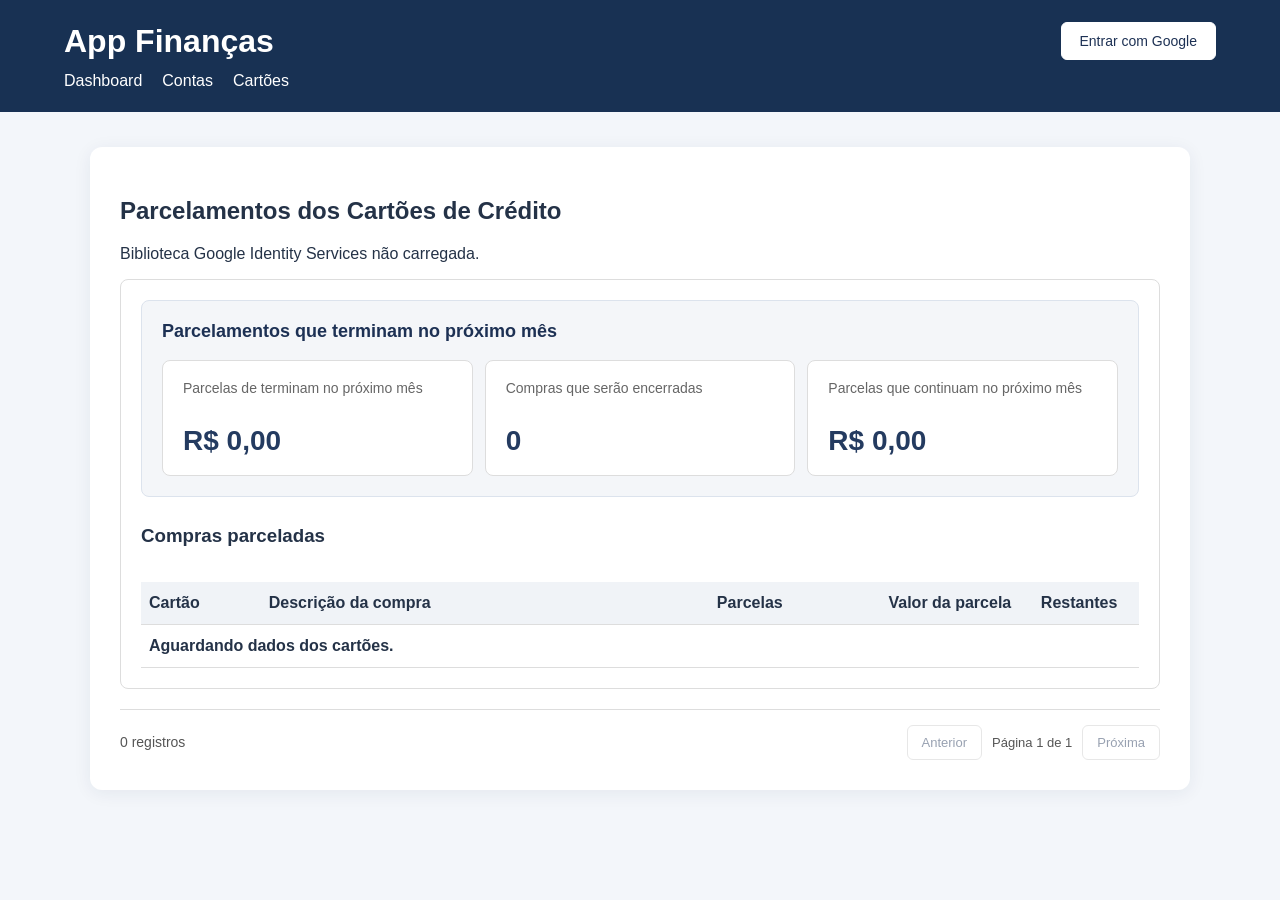
<file: index.html>
<!doctype html>
<html lang="pt-BR">

<head>
    <meta charset="utf-8">

    <meta
        name="viewport"
        content="width=device-width, initial-scale=1"
    >

    <title>Dashboard | App Finanças</title>

    <link rel="stylesheet" href="css/style.css">
    <link rel="stylesheet" href="css/dashboard.css">
</head>

<body>

    <header>

        <div class="topo-linha">

            <h1>App Finanças</h1>

            <div class="acoes-login">

                <button id="btnLogin" type="button">
                    Entrar com Google
                </button>

                <button id="btnSair" type="button" hidden>
                    Sair
                </button>

            </div>

        </div>

        <nav>
            <a href="index.html">Dashboard</a>
            <a href="contas.html">Contas</a>
            <a href="cartao.html">Cartões</a>
        </nav>

    </header>

    <main>

        <h2>Parcelamentos dos Cartões de Crédito</h2>

        <p id="status" role="status" aria-live="polite">
            Aguardando carregamento.
        </p>

        
        <section class="painel-parcelamentos">

            <!-- ==========================================
                RESUMO DOS PARCELAMENTOS
                QUE TERMINAM NO PRÓXIMO MÊS
            ========================================== -->

            <div class="resumo-encerramentos">

                <h3>Parcelamentos que terminam no próximo mês</h3>

                <div class="resumo-encerramentos-dados">

                    <div class="resumo-encerramentos-item">

                        <span>Parcelas de terminam no próximo mês</span>

                        <strong id="totalEncerramentos">
                            R$ 0,00
                        </strong>

                    </div>

                    <div class="resumo-encerramentos-item">

                        <span>Compras que serão encerradas</span>

                        <strong id="quantidadeEncerramentos">
                            0
                        </strong>

                    </div>

                    
                    <div class="resumo-encerramentos-item">

                        <span>Parcelas que continuam no próximo mês</span>

                        <strong id="totalParcelasContinuam">
                            R$ 0,00
                        </strong>

                    </div>

                    

                </div>

            </div>
   

            <h3>Compras parceladas</h3>

            <div class="tabela-rolagem">

                <table id="tabelaParcelamentos">

                    <thead>
                        <tr>
                            <th>Cartão</th>
                            <th>Descrição da compra</th>
                            <th>Parcelas</th> 
                            <th>Valor da parcela</th>
                            <th>Restantes</th>                           
                        </tr>
                    </thead>

                    <tbody id="listaParcelamentos">

                        <tr>
                            <td colspan="5">
                                Aguardando dados dos cartões.
                            </td>
                        </tr>

                    </tbody>

                </table>

            </div>

        </section>

        
        <!-- ==========================================
            PAGINAÇÃO DOS PARCELAMENTOS
        ========================================== -->

        <div class="paginacao-dashboard">

            <span id="infoPaginaDashboard">
                0 registros
            </span>

            <div class="paginacao-botoes">

                <button
                    type="button"
                    id="paginaAnteriorDashboard"
                    disabled>
                    Anterior
                </button>

                <span id="numeroPaginaDashboard">
                    Página 1 de 1
                </span>

                <button
                    type="button"
                    id="paginaProximaDashboard"
                    disabled>
                    Próxima
                </button>

            </div>

        </div>


    </main>

    <script
        src="https://accounts.google.com/gsi/client"
        async
        defer>
    </script>

    <script src="js/config.js"></script>
    <script src="js/auth.js"></script>
    <script src="js/api.js"></script>
    <script src="js/dashboard.js"></script>

</body>
</html>
</file>
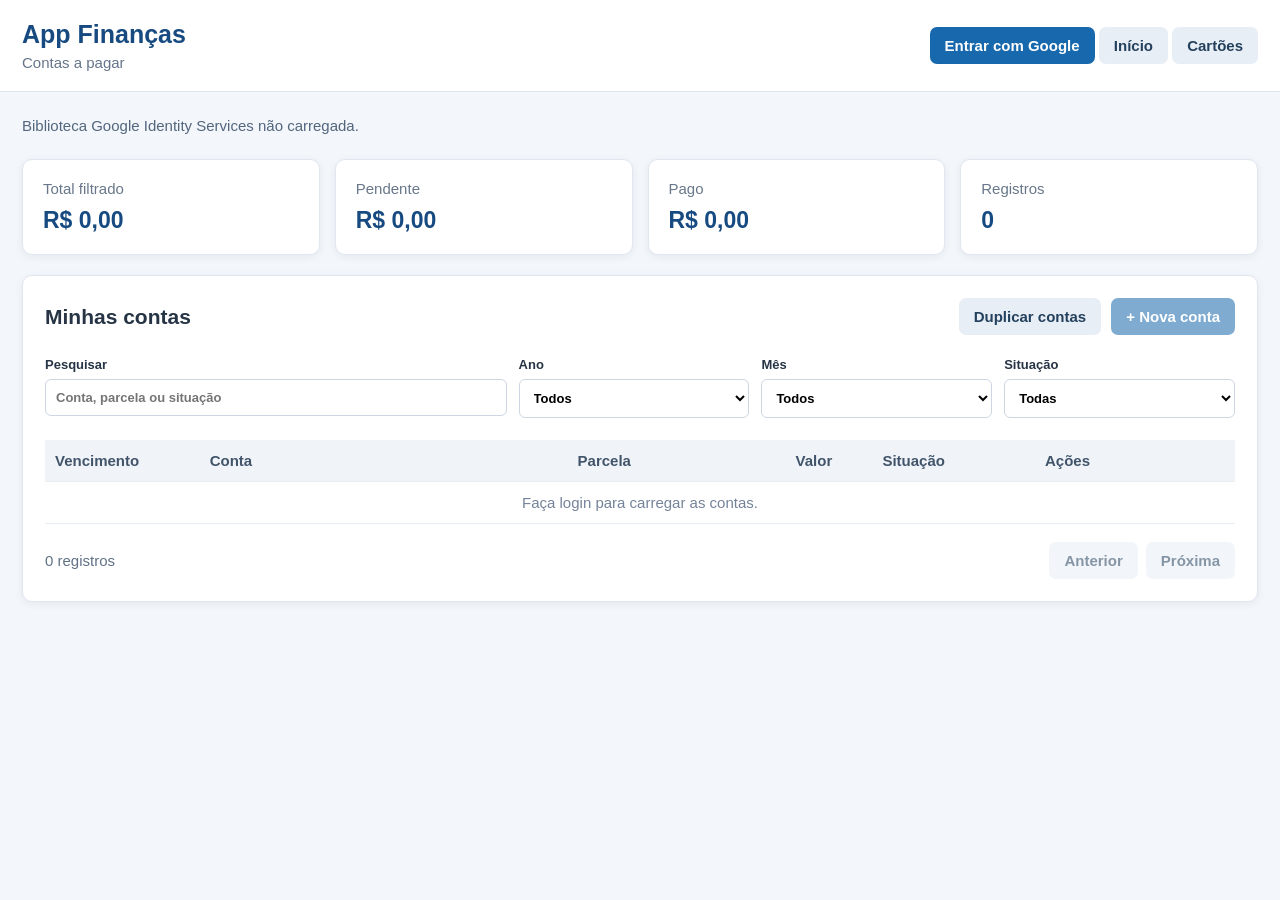
<file: contas.html>
<!doctype html>
<html lang="pt-BR">

<head>
  <meta charset="utf-8">
  <meta name="viewport" content="width=device-width,initial-scale=1">
  <title>Contas a Pagar | App Finanças</title>
  <link rel="stylesheet" href="css/contas.css?v=6">
</head>

<body>
  <header class="topo">
    <div>
      <h1>App Finanças</h1>
      <p>Contas a pagar</p>
    </div>
    <div class="acoes-login">
      <button id="btnLogin" class="btn btn-primario" type="button">Entrar com
        Google</button> 
        <button type="button" id="btnInicio" class="btn btn-neutro">Início </button>
        <button type="button" id="btnCartoes" class="btn btn-neutro">Cartões</button>
        <button id="btnSair" class="btn btn-neutro" type="button" hidden>Sair</button></div>
  </header>
  <main>
    <p id="status" role="status" aria-live="polite">Aguardando autenticação.</p>
    <section class="indicadores" aria-label="Resumo financeiro">
      <article><span>Total filtrado</span><strong id="resumoTotal">R$ 0,00</strong></article>
      <article><span>Pendente</span><strong id="resumoPendente">R$ 0,00</strong></article>
      <article><span>Pago</span><strong id="resumoPago">R$ 0,00</strong></article>
      <article><span>Registros</span><strong id="resumoQuantidade">0</strong></article>
    </section>
    <section class="painel">
      
      <div class="barra">

        <h2>Minhas contas</h2>

        <div class="acoes-contas">

          <button
            class="btn btn-neutro"
            id="btnDuplicarContas"
            type="button"
            disabled>
            Duplicar contas
          </button>

          <button
            class="btn btn-primario"
            id="btnNova"
            type="button"
            disabled>
            + Nova conta
          </button>

        </div>

      </div>

      <div class="filtros"><label>Pesquisar<input id="pesquisa" type="search"
            placeholder="Conta, parcela ou situação"></label><label>Ano<select id="filtroAno">
            <option value="">Todos</option>
          </select></label><label>Mês<select id="filtroMes">
            <option value="">Todos</option>
          </select></label><label>Situação<select id="filtroSituacao">
            <option value="">Todas</option>
            <option value="Pendente">Pendente</option>
            <option value="Pago">Pago</option>
          </select></label></div>
      <div class="tabela-rolagem">
        <table>
          <thead>
            <tr>
              <th>Vencimento</th>
              <th>Conta</th>
              <th>Parcela</th>
              <th>Valor</th>
              <th>Situação</th>
              <th>Ações</th>
            </tr>
          </thead>
          <tbody id="listaContas">
            <tr>
              <td colspan="6" class="vazio">Faça login para carregar as contas.</td>
            </tr>
          </tbody>
        </table>
      </div>
      <div class="paginacao"><span id="infoPagina">0 registros</span>
        <div><button class="btn btn-neutro" id="paginaAnterior" type="button" disabled>Anterior</button><button
            class="btn btn-neutro" id="paginaProxima" type="button" disabled>Próxima</button></div>
      </div>
    </section>
  </main>
  
<!-- MODAL DUPLICAR CONTAS -->

<div class="modal" id="modalDuplicarContas" hidden>

  <div class="janela janela-pequena"
       role="dialog"
       aria-modal="true"
       aria-labelledby="tituloDuplicarContas">

    <div class="modal-topo">
      <h2 id="tituloDuplicarContas">
        Duplicar contas
      </h2>

      <button
        class="fechar"
        id="fecharDuplicarContas"
        type="button"
        aria-label="Fechar">
        ×
      </button>
    </div>

    <p id="periodoOrigemDuplicacao"></p>

    <div class="campos">

      <label>
        Ano de destino
        <input
          id="anoDestinoDuplicacao"
          type="number"
          min="1900"
          max="9999">
      </label>

      <label>
        Mês de destino
        <select id="mesDestinoDuplicacao"></select>
      </label>

    </div>

    <div class="modal-acoes">

      <button
        type="button"
        class="btn btn-neutro"
        id="cancelarDuplicarContas">
        Cancelar
      </button>

      <button
        type="button"
        class="btn btn-primario"
        id="confirmarDuplicarContas">
        Duplicar contas
      </button>

    </div>

  </div>

</div>

  <div class="modal" id="modalConta" hidden>
    <div class="janela" role="dialog" aria-modal="true" aria-labelledby="tituloModal">
      <div class="modal-topo">
        <h2 id="tituloModal">Nova conta</h2><button class="fechar" id="fecharConta" type="button"
          aria-label="Fechar">×</button>
      </div>
      <form id="formConta">
        <div class="campos"><label>Ano<input name="ano" id="ano" type="number" min="1900" max="9999"
              required></label><label>Mês<select name="mes" id="mes" required></select></label><label>Dia do
            vencimento<input name="dia" id="dia" type="number" min="1" max="31" required></label><label>Tipo da
            conta<input name="tipo_conta" id="tipo_conta" maxlength="150" required></label><label>Parcela<input
              name="parcela" id="parcela" placeholder="Ex.: 1/12"></label><label>Valor (R$)<input name="valor"
              id="valor" type="number" min="0" step="0.01" required></label><label>Situação<select name="situacao"
              id="situacao">
              <option>Pendente</option>
              <option>Pago</option>
            </select></label></div>
        <div class="modal-acoes"><button type="button" class="btn btn-neutro"
            id="cancelarConta">Cancelar</button><button type="submit" class="btn btn-primario"
            id="salvarConta">Salvar</button></div>
      </form>
    </div>
  </div>
  <div class="modal" id="modalExcluir" hidden>
    <div class="janela janela-pequena" role="dialog" aria-modal="true" aria-labelledby="tituloExcluir">
      <h2 id="tituloExcluir">Excluir conta?</h2>
      <p id="descricaoExcluir"></p>
      <div class="modal-acoes"><button type="button" class="btn btn-neutro"
          id="cancelarExcluir">Cancelar</button><button type="button" class="btn btn-perigo"
          id="confirmarExcluir">Excluir</button></div>
    </div>
  </div>
  <script src="https://accounts.google.com/gsi/client" async defer></script>
  <script src="js/config.js"></script>
  <script src="js/auth.js"></script>
  <script src="js/api.js"></script>
  <script src="js/contas.js?v=3"></script>
</body>

</html>
</file>
<file: css/style.css>
*{box-sizing:border-box}body{margin:0;font-family:Arial,sans-serif;background:#f3f6fa;color:#243247}header{background:#183153;color:white;padding:22px max(20px,5vw)}header h1{margin:0 0 16px}nav{display:flex;gap:20px;flex-wrap:wrap}nav a{color:white;text-decoration:none}nav a:hover{text-decoration:underline}main{max-width:1100px;margin:35px auto;background:white;border-radius:12px;padding:30px;box-shadow:0 3px 18px #18315312}
</file>
<file: css/dashboard.css>
/* ==========================================
   DASHBOARD - PARCELAMENTOS
========================================== */

.resumo-parcelamentos {
    display: grid;
    grid-template-columns: repeat(3, 1fr);
    gap: 16px;
    margin: 24px 0;
}

.resumo-parcelamentos article {
    background: #ffffff;
    padding: 20px;
    border: 1px solid #dddddd;
    border-radius: 8px;
}

.resumo-parcelamentos span {
    display: block;
    margin-bottom: 12px;
    color: #666666;
}

.resumo-parcelamentos strong {
    font-size: 28px;
    color: #243b60;
}

.painel-parcelamentos {
    background: #ffffff;
    padding: 20px;
    border: 1px solid #dddddd;
    border-radius: 8px;
}

.tabela-rolagem {
    width: 100%;
    overflow-x: auto;
}

.painel-parcelamentos table {
    width: 100%;
    border-collapse: collapse;
    margin-top: 16px;
}

.painel-parcelamentos th,
.painel-parcelamentos td {
    padding: 12px;
    border-bottom: 1px solid #dddddd;
    text-align: left;
}

.painel-parcelamentos th {
    background: #f0f3f7;
}

.painel-parcelamentos td:last-child,
.painel-parcelamentos th:last-child {
    font-weight: bold;
    text-align: center;
}

.acoes-login {
    display: flex;
    gap: 10px;
    align-items: center;
}

.acoes-login button {
    padding: 9px 14px;
    border: 1px solid #cccccc;
    border-radius: 6px;
    cursor: pointer;
}

[hidden] {
    display: none !important;
}

@media (max-width: 700px) {

    .resumo-parcelamentos {
        grid-template-columns: 1fr;
    }

}


/* ==========================================
   DASHBOARD - CABEÇALHO
========================================== */

header .topo-linha {
    display: flex;
    justify-content: space-between;
    align-items: center;
    gap: 20px;
}

header .topo-linha h1 {
    margin: 0;
}

/* ==========================================
   BOTÕES ENTRAR / SAIR
========================================== */

header .acoes-login {
    position: static;
    transform: none;

    display: flex;
    align-items: center;
    gap: 10px;
}

header .acoes-login button {
    padding: 10px 18px;
    background: #ffffff;
    color: #1d3154;
    border: 1px solid #ffffff;
    border-radius: 6px;
    font-size: 14px;
    font-weight: 500;
    cursor: pointer;
}

header .acoes-login button:hover {
    background: #e5eaf2;
}

header .acoes-login button[hidden] {
    display: none !important;
}

/* ==========================================
   MENU DE NAVEGAÇÃO
========================================== */

header nav {
    margin-top: 12px;
}

/* ==========================================
   RESPONSIVIDADE
========================================== */

@media (max-width: 600px) {

    header .topo-linha {
        flex-wrap: wrap;
        gap: 12px;
    }

    header .acoes-login {
        margin-left: auto;
    }

}

/* ==========================================
   DASHBOARD - TABELA COM 4 COLUNAS
========================================== */

.painel-parcelamentos table {
    width: 100%;
    table-layout: fixed;
    border-collapse: collapse;
}

/* Cartão */
.painel-parcelamentos th:nth-child(1),
.painel-parcelamentos td:nth-child(1) {
    width: 18%;
}

/* Descrição da compra */
.painel-parcelamentos th:nth-child(2),
.painel-parcelamentos td:nth-child(2) {
    width: 52%;
    overflow-wrap: anywhere;
}

/* Parcela atual */
.painel-parcelamentos th:nth-child(3),
.painel-parcelamentos td:nth-child(3) {
    width: 15%;
    text-align: center;
}

/* Parcelas restantes */
.painel-parcelamentos th:nth-child(4),
.painel-parcelamentos td:nth-child(4) {
    width: 15%;
    text-align: center;
    font-weight: bold;
}


/* ==========================================
   DASHBOARD - PAGINAÇÃO
========================================== */

.paginacao-dashboard {
    display: flex;
    justify-content: space-between;
    align-items: center;
    flex-wrap: wrap;

    gap: 15px;
    margin-top: 20px;
    padding-top: 15px;

    border-top: 1px solid #dddddd;
}

#infoPaginaDashboard {
    font-size: 14px;
    color: #555555;
}

.paginacao-botoes {
    display: flex;
    align-items: center;
    gap: 10px;
}

#numeroPaginaDashboard {
    font-size: 13px;
    color: #555555;
    white-space: nowrap;
}

.paginacao-botoes button {
    padding: 9px 14px;

    background: #ffffff;
    color: #1d3154;

    border: 1px solid #cccccc;
    border-radius: 6px;

    font-size: 13px;
    cursor: pointer;
}

.paginacao-botoes button:hover:not(:disabled) {
    background: #e5eaf2;
}

.paginacao-botoes button:disabled {
    opacity: 0.45;
    cursor: not-allowed;
}

@media (max-width: 600px) {

    .paginacao-dashboard {
        flex-direction: column;
        align-items: center;
    }

}


/* ==========================================
   DASHBOARD - TABELA SEM SCROLL HORIZONTAL
========================================== */

.painel-parcelamentos {
    width: 100%;
    min-width: 0;
    box-sizing: border-box;
}

/* Container da tabela */
.painel-parcelamentos .tabela-rolagem {
    width: 100%;
    max-width: 100%;
    min-width: 0;
    overflow-x: hidden;
    box-sizing: border-box;
}

/* Tabela de parcelamentos */
#tabelaParcelamentos {
    width: 100%;
    min-width: 0;
    max-width: 100%;
    table-layout: fixed;
    border-collapse: collapse;
}

/* Células e cabeçalhos */
#tabelaParcelamentos th,
#tabelaParcelamentos td {
    padding: 12px 8px;
    box-sizing: border-box;
    white-space: normal;
    overflow-wrap: anywhere;
    vertical-align: middle;
}

/* Cartão */
#tabelaParcelamentos th:nth-child(1),
#tabelaParcelamentos td:nth-child(1) {
    width: 12%;
    text-align: left;
}

/* Descrição da compra */
#tabelaParcelamentos th:nth-child(2),
#tabelaParcelamentos td:nth-child(2) {
    width: 43%;
    text-align: left;
}

/* Parcelas */
#tabelaParcelamentos th:nth-child(3),
#tabelaParcelamentos td:nth-child(3) {
    width: 12%;
    text-align: center;
}

/* Valor da parcela */
#tabelaParcelamentos th:nth-child(4),
#tabelaParcelamentos td:nth-child(4) {
    width: 21%;
    text-align: right;
}

/* Restantes */
#tabelaParcelamentos th:nth-child(5),
#tabelaParcelamentos td:nth-child(5) {
    width: 12%;
    text-align: center;
}

/* Destacar valores */
#tabelaParcelamentos td:nth-child(4),
#tabelaParcelamentos td:nth-child(5) {
    font-weight: 600;
}


/* ==========================================
   DASHBOARD - RESUMO DE ENCERRAMENTOS
========================================== */

.resumo-encerramentos {
    background: #f4f6f9;
    border: 1px solid #dce3ed;
    border-radius: 8px;
    padding: 20px;
    margin-bottom: 28px;
}

.resumo-encerramentos h3 {
    margin: 0 0 18px;
    font-size: 18px;
    color: #1d3154;
}

/* Container dos indicadores */


/* ==========================================
   RESUMO - QUATRO INDICADORES
========================================== */

.resumo-encerramentos-dados {
    display: grid;
    grid-template-columns: repeat(3, minmax(0, 1fr));
    gap: 12px;
}

/* Ajustar textos e valores */

.resumo-encerramentos-item {
    min-width: 0;
    padding: 16px 12px;
}

.resumo-encerramentos-item span {
    font-size: 13px;
    line-height: 1.4;
    min-height: 36px;
}

.resumo-encerramentos-item strong {
    font-size: 23px;
    overflow-wrap: anywhere;
}

/* ==========================================
   RESPONSIVIDADE
========================================== */

@media (max-width: 1000px) {

    .resumo-encerramentos-dados {
        grid-template-columns: repeat(2, minmax(0, 1fr));
    }

}

@media (max-width: 600px) {

    .resumo-encerramentos-dados {
        grid-template-columns: 1fr;
    }

}

/* Indicadores individuais */

.resumo-encerramentos-item {
    display: flex;
    flex-direction: column;
    gap: 10px;

    background: #ffffff;
    border: 1px solid #dddddd;
    border-radius: 8px;

    padding: 18px 20px;
    min-width: 0;
}

.resumo-encerramentos-item span {
    font-size: 14px;
    color: #666666;
}

.resumo-encerramentos-item strong {
    font-size: 28px;
    font-weight: 700;
    color: #243b60;
}

/* ==========================================
   RESPONSIVIDADE DO RESUMO
========================================== */

@media (max-width: 600px) {

    .resumo-encerramentos {
        padding: 15px;
    }

    .resumo-encerramentos-dados {
        grid-template-columns: 1fr;
    }

    .resumo-encerramentos-item {
        padding: 15px;
    }

    .resumo-encerramentos-item strong {
        font-size: 24px;
    }

}
</file>
<file: css/contas.css>
* {
    box-sizing: border-box;
}

body {
    margin: 0;
    font: 15px Arial, Helvetica, sans-serif;
    background: #f3f6fa;
    color: #263445;
}

button,
input,
select {
    font: inherit;
}

button {
    cursor: pointer;
}

button:disabled {
    opacity: .55;
    cursor: not-allowed;
}

[hidden] {
    display: none !important;
}

/* ==========================================
   CABEÇALHO
========================================== */

.topo {
    background: #fff;
    border-bottom: 1px solid #dde4ee;
    display: flex;
    justify-content: space-between;
    align-items: center;
    gap: 15px;
    padding: 20px max(22px, calc((100% - 1300px)/2));
}

.topo h1 {
    margin: 0;
    font-size: 25px;
    color: #164a80;
}

.topo p {
    margin: 5px 0 0;
    color: #66758a;
}

/* ==========================================
   CONTEÚDO
========================================== */

main {
    max-width: 1300px;
    margin: 25px auto;
    padding: 0 22px;
}

#status {
    min-height: 22px;
    color: #52667e;
}

/* ==========================================
   BOTÕES
========================================== */

.btn {
    border: 0;
    border-radius: 7px;
    padding: 10px 15px;
    font-weight: 600;
    white-space: nowrap;
}

.btn-primario {
    background: #1768ac;
    color: white;
}

.btn-neutro {
    background: #e8eef5;
    color: #23405d;
}

.btn-perigo {
    background: #b52c39;
    color: white;
}

.btn-editar {
    background: #e7f0fc;
    color: #145c9b;
}

.btn-pagar {
    background: #e4f5e9;
    color: #176c38;
}

.btn-excluir {
    background: #fce8ea;
    color: #a52532;
}

.btn-pequeno {
    padding: 7px 9px;
    font-size: 12px;
}

/* ==========================================
   INDICADORES
========================================== */

.indicadores {
    display: grid;
    grid-template-columns: repeat(4, minmax(0, 1fr));
    gap: 15px;
    margin: 20px 0;
}

.indicadores article,
.painel {
    background: #fff;
    border: 1px solid #e0e7f0;
    border-radius: 10px;
    box-shadow: 0 2px 8px #182f4910;
}

.indicadores article {
    padding: 20px;
    display: grid;
    gap: 10px;
}

.indicadores span {
    color: #68778a;
}

.indicadores strong {
    font-size: 23px;
    color: #164a80;
}

/* ==========================================
   PAINEL
========================================== */

.painel {
    padding: 22px;
}

.barra,
.paginacao {
    display: flex;
    justify-content: space-between;
    align-items: center;
    gap: 12px;
}

.barra h2 {
    margin: 0;
    font-size: 21px;
}

/* ==========================================
   FILTROS
========================================== */

.filtros {
    display: grid;
    grid-template-columns: 2fr 1fr 1fr 1fr;
    gap: 12px;
    margin: 22px 0;
}

.filtros label,
.campos label {
    display: flex;
    flex-direction: column;
    gap: 7px;
    font-weight: 600;
    font-size: 13px;
}

.filtros input,
.filtros select,
.campos input,
.campos select {
    border: 1px solid #cdd7e3;
    border-radius: 6px;
    padding: 10px;
    background: #fff;
    width: 100%;
    min-width: 0;
}

/* ==========================================
   TABELA
========================================== */

.tabela-rolagem {
    overflow-x: auto;
}

table {
    border-collapse: collapse;
    width: 100%;
    min-width: 860px;
}

th,
td {
    padding: 12px 9px;
    text-align: left;
    border-bottom: 1px solid #e8edf3;
}

th {
    background: #f0f4f9;
    color: #41546a;
}

/* ==========================================
   COLUNA AÇÕES - ALINHAMENTO À DIREITA
========================================== */

/* Cabeçalho Ações */
th:last-child {
    text-align: right;
    padding-right: 85px;
}

/* Célula com os botões */
td.acoes {
    text-align: right;
    white-space: nowrap;
    padding-right: 15px;
}

/* Espaçamento entre os botões */
td.acoes .btn {
    margin: 2px;
}

/* ==========================================
   TABELA - OUTROS ESTILOS
========================================== */

.vazio {
    text-align: center;
    color: #758399;
    padding: 26px;
}

.situacao {
    border-radius: 99px;
    padding: 5px 9px;
    font-size: 12px;
    font-weight: bold;
}

.situacao.pago {
    background: #e4f5e9;
    color: #176c38;
}

.situacao.pendente {
    background: #fff1d7;
    color: #885400;
}

/* ==========================================
   PAGINAÇÃO
========================================== */

.paginacao {
    margin-top: 18px;
    color: #617185;
}

.paginacao > div {
    display: flex;
    gap: 8px;
}

/* ==========================================
   MODAIS
========================================== */

.modal {
    position: fixed;
    inset: 0;
    background: #15263c99;
    display: flex;
    align-items: center;
    justify-content: center;
    padding: 20px;
    z-index: 20;
}

.janela {
    background: #fff;
    border-radius: 12px;
    padding: 24px;
    width: min(650px, 100%);
    max-height: 90vh;
    overflow-y: auto;
    box-shadow: 0 14px 45px #0003;
}

.janela-pequena {
    width: min(450px, 100%);
}

.modal-topo {
    display: flex;
    justify-content: space-between;
    align-items: center;
}

.modal-topo h2 {
    margin: 0 0 20px;
}

.fechar {
    background: transparent;
    border: 0;
    font-size: 29px;
    color: #617185;
}

.campos {
    display: grid;
    grid-template-columns: 1fr 1fr;
    gap: 15px;
}

.modal-acoes {
    display: flex;
    justify-content: flex-end;
    gap: 10px;
    margin-top: 25px;
}

/* ==========================================
   RESPONSIVIDADE
========================================== */

@media (max-width: 800px) {
    .indicadores {
        grid-template-columns: repeat(2, 1fr);
    }

    .filtros {
        grid-template-columns: 1fr 1fr;
    }

    .topo {
        padding: 18px 22px;
    }
}

@media (max-width: 500px) {
    .indicadores,
    .filtros,
    .campos {
        grid-template-columns: 1fr;
    }

    .barra {
        align-items: flex-start;
        flex-direction: column;
    }

    .paginacao {
        flex-direction: column;
        align-items: flex-start;
    }
}

/* ==========================================
   DISTRIBUIÇÃO DAS COLUNAS - CONTAS
========================================== */

/* Definir proporções da tabela */
table {
    table-layout: fixed;
    width: 100%;
}

/* ID */
th:nth-child(1),
td:nth-child(1) {
    width: 4%;
}

/* Vencimento */
th:nth-child(2),
td:nth-child(2) {
    width: 12%;
}

/* Conta */
th:nth-child(3),
td:nth-child(3) {
    width: 29%;
}

/* Parcela */
th:nth-child(4),
td:nth-child(4) {
    width: 9%;
}

/* Valor */
th:nth-child(5),
td:nth-child(5) {
    width: 12%;
}

/* Situação */
th:nth-child(6),
td:nth-child(6) {
    width: 12%;
}

/* Ações */
th:nth-child(7),
td:nth-child(7) {
    width: 22%;
}

/* Alinhamento dos dados */
th:nth-child(4),
td:nth-child(4),
th:nth-child(5),
td:nth-child(5),
th:nth-child(6),
td:nth-child(6) {
    text-align: center;
}

/* Ações à direita */
th:nth-child(7) {
    text-align: center;
    padding-right: 9px;
}

td.acoes {
    text-align: right;
    padding-right: 15px;
    white-space: nowrap;
}

/* Evitar que nomes grandes ultrapassem a coluna */
td:nth-child(3) {
    overflow-wrap: break-word;
}


/* ==========================================
   CONTAS - DISTRIBUIÇÃO DAS COLUNAS
========================================== */

#listaContas {
    width: 100%;
}

/* Tabela de contas */
.tabela-rolagem table {
    width: 100%;
    min-width: 900px;
    table-layout: fixed;
}

/* Alinhamento geral */
.tabela-rolagem th,
.tabela-rolagem td {
    padding: 12px 10px;
    vertical-align: middle;
}

/* 1 - Vencimento */
.tabela-rolagem th:nth-child(1),
.tabela-rolagem td:nth-child(1) {
    width: 13%;
    white-space: nowrap;
}

/* 2 - Conta */
.tabela-rolagem th:nth-child(2),
.tabela-rolagem td:nth-child(2) {
    width: 29%;
    white-space: normal;
    overflow-wrap: break-word;
}

/* 3 - Parcela */
.tabela-rolagem th:nth-child(3),
.tabela-rolagem td:nth-child(3) {
    width: 10%;
    text-align: center;
}

/* 4 - Valor */
.tabela-rolagem th:nth-child(4),
.tabela-rolagem td:nth-child(4) {
    width: 15%;
    text-align: right;
    white-space: nowrap;
}

/* 5 - Situação */
.tabela-rolagem th:nth-child(5),
.tabela-rolagem td:nth-child(5) {
    width: 12%;
    text-align: center;
}


/* 6 - Ações */
.tabela-rolagem th:nth-child(6),
.tabela-rolagem td:nth-child(6) {
    width: 21%;
    white-space: nowrap;
}

/* Cabeçalho alinhado ao botão Pagar */
.tabela-rolagem th:nth-child(6) {
    text-align: left;
    padding-left: 10px;
}

/* Manter os botões à direita */
.tabela-rolagem td:nth-child(6) {
    text-align: right;
}

/* Alinhar o título Ações com o botão Pagar */
.tabela-rolagem th:nth-child(6) {
    text-align: right;
    padding-right: 145px;
}

/* ==========================================
   BOTÕES - MINHAS CONTAS
========================================== */

.acoes-contas {
    display: flex;
    align-items: center;
    justify-content: flex-end;
    gap: 10px;
    flex-wrap: wrap;
}
</file>
